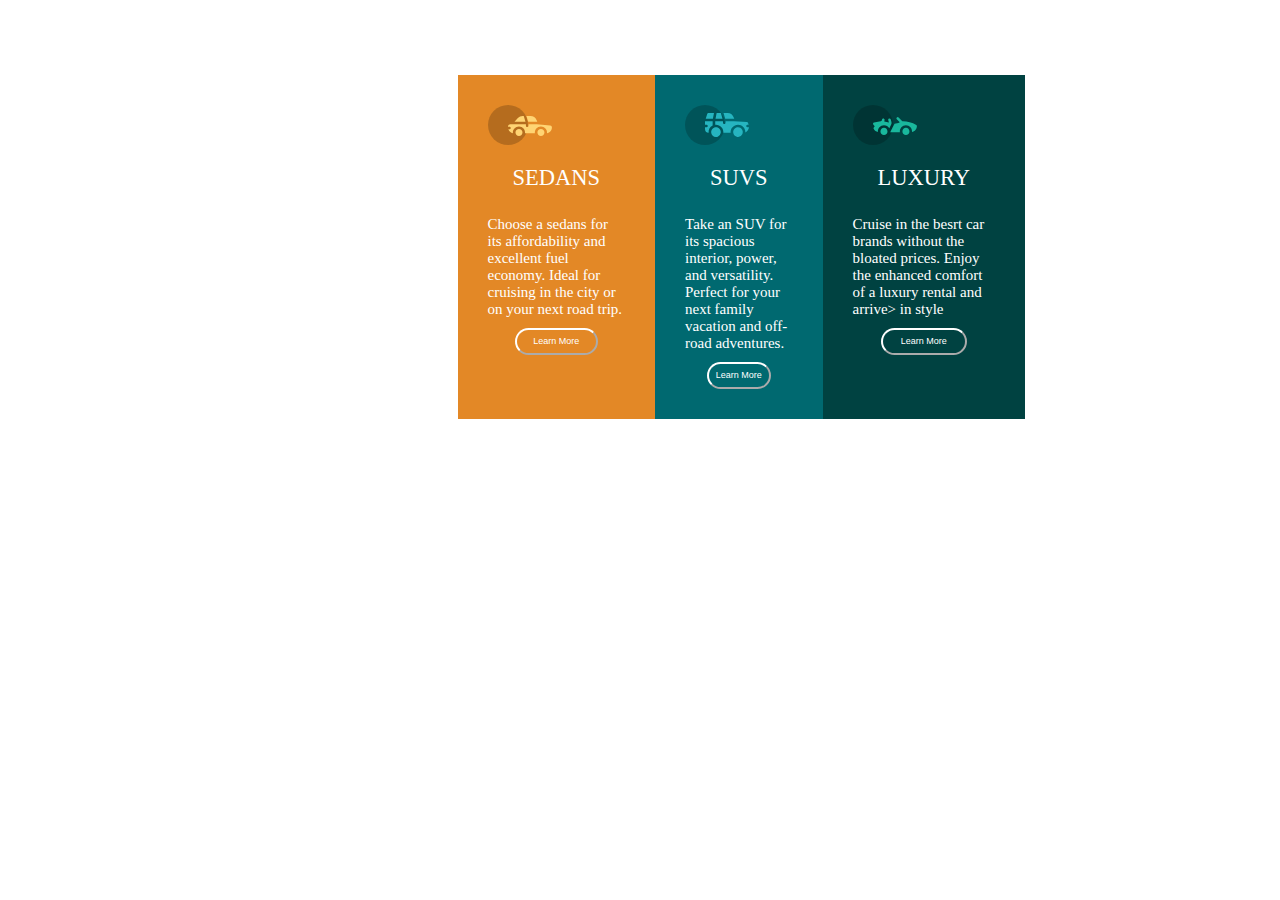
<file: flexbox__grid/index.html>
<!DOCTYPE html>
<html lang="en">
<head>
    <meta charset="UTF-8">
    <meta http-equiv="X-UA-Compatible" content="IE=edge">
    <meta name="viewport" content="width=device-width, initial-scale=1.0">
    <link rel="stylesheet" href="style.css">
    <title>learn flexbox</title>
</head>
<body>
    <main>
       <section>
        <div class="item-1">
            <img src="icon-sedans.svg" alt="sedans icon">
            <h2>SEDANS</h2>
            <P>Choose a sedans for its 
                affordability and excellent 
                fuel economy. Ideal for 
                cruising in the city or on 
                your next road trip.
            </P>
            <button><a href="#">Learn More</a></button>
        </div>

        <div class="item-2">
            <img src="icon-suvs.svg" alt="suvs icon">
            
            <h2>SUVS</h2>
            <p>Take an SUV for its spacious 
                interior, power, and 
                versatility. Perfect for your 
                next family vacation and 
                off-road adventures.
            </p>
            <button><a href="#">Learn More</a></button>
        </div>
        <div class="item-3">
            <img src="icon-luxury.svg" alt="icon-luxury icon">
            <h2>LUXURY</h2>
            <p>Cruise in the besrt car brands 
                without the bloated prices. 
                Enjoy the enhanced comfort 
                of a luxury rental and arrive>
                in style 
            </p>
            <button><a href="#">Learn More</a></button>
        </div>
    </section>

    </main>
</div>
</body>
</html>
</file>
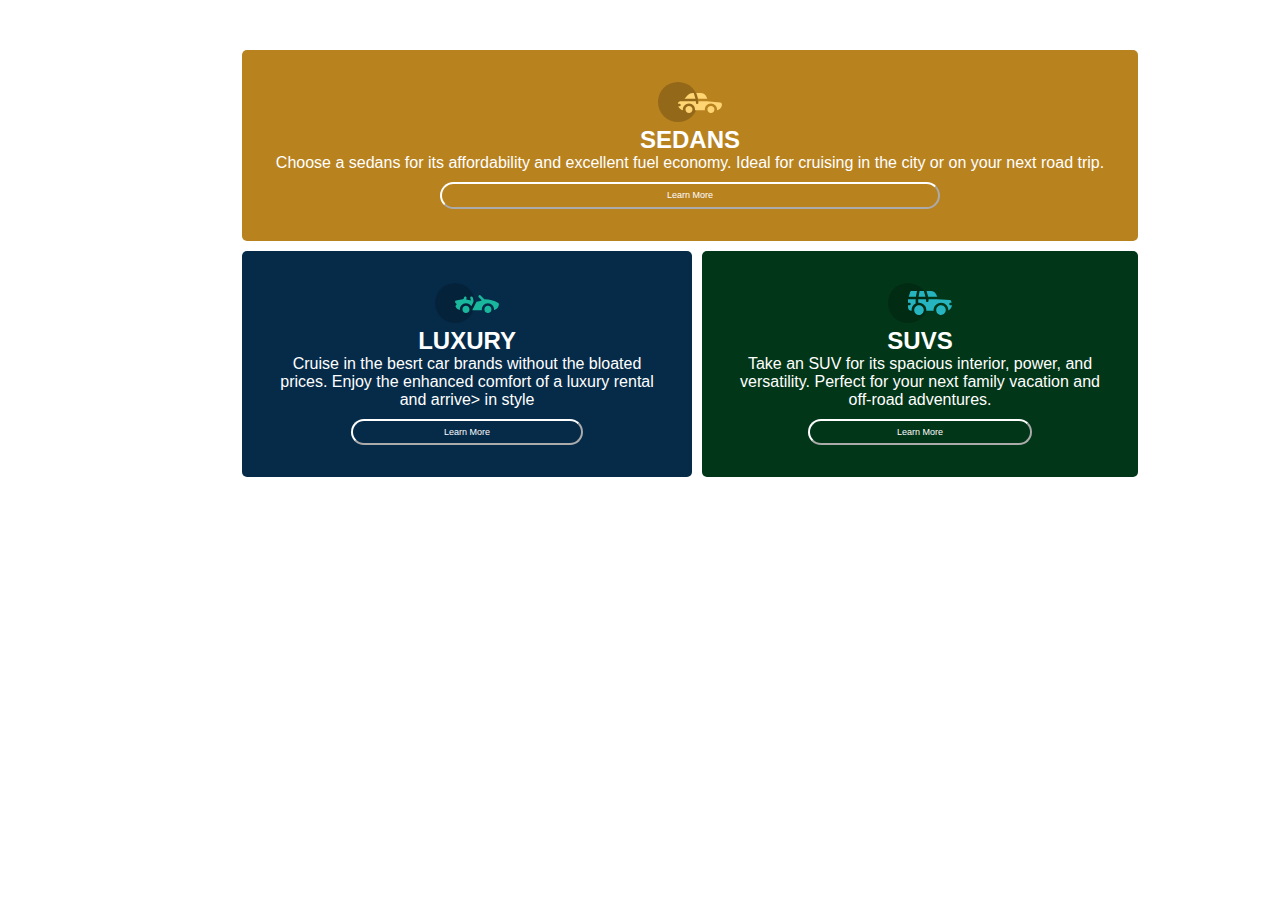
<file: flexbox__grid/grid.html>
<!DOCTYPE html>
<html lang="en">
<head>
    <meta charset="UTF-8">
    <meta http-equiv="X-UA-Compatible" content="IE=edge">
    <meta name="viewport" content="width=device-width, initial-scale=1.0">
    <link rel="stylesheet" href="grid.css">
    <title>learn flexbox</title>
</head>
<body>
    <main>

        <div class="item-1">
            <img src="icon-sedans.svg" alt="sedans icon">
            <h2>SEDANS</h2>
            <P>Choose a sedans for its 
                affordability and excellent 
                fuel economy. Ideal for 
                cruising in the city or on 
                your next road trip.
            </P>
            <button><a href="#">Learn More</a></button>
        </div>

        <div class="item-2">
            <img src="icon-suvs.svg" alt="suvs icon">
            
            <h2>SUVS</h2>
            <p>Take an SUV for its spacious 
                interior, power, and 
                versatility. Perfect for your 
                next family vacation and 
                off-road adventures.
            </p>
            <button><a href="#">Learn More</a></button>
        </div>
        <div class="item-3">
            <img src="icon-luxury.svg" alt="icon-luxury icon">
            <h2>LUXURY</h2>
            <p>Cruise in the besrt car brands 
                without the bloated prices. 
                Enjoy the enhanced comfort 
                of a luxury rental and arrive>
                in style 
            </p>
            <button><a href="#">Learn More</a></button>
        </div>

    </main>
</div>
</body>
</html>
</file>
<file: flexbox__grid/style.css>
*{
    padding: 0;
    margin: 0;
    box-sizing: border-box;
}

body{
    font-family: Lexend Deca;
    place-items: center;
    margin: 50px;
    Font-size: 15px;
   
}

main{
    padding: 25px 5px;
    margin: auto;
    width: 375px;
    height: 50%;
    color: white;
}
section{
    display: flex;
    border-radius: 10px;
    width: 100%;
    height: 100%;
}

main div{
    padding: 2em;
    text-align: center;
    width: 100%;

}
img{
    float: left;
    padding-bottom: 20px;
}
h2{
    font-weight: 400;
    margin:25px;
}
p{
    text-align: left;
}

.item-1{
    background-color:hsl(31, 77%, 52%);

}
.item-1 button{
    background-color:hsl(31, 77%, 52%) ;
}

.item-2{
    background-color: hsl(184, 100%, 22%);
}
.item-2 button{
    background-color: hsl(184, 100%, 22%);

}
.item-3{
    background-color: hsl(179, 100%, 13%);
}
.item-3 button{
    background-color: hsl(179, 100%, 13%);
}
button{
    border-radius: 50px;
    width: 60%;
    line-height: 2.5em;
    font-size: 9px;
    border-color: #fff;
    margin-top: 10px;
    align-self: left;

}
button a{
    text-decoration: none;
    color: white;
   
}
button a:hover{
    text-decoration: underline;
}
</file>
<file: flexbox__grid/grid.css>
*{
    padding: 0;
    margin: 0;
    box-sizing: border-box;
}
body{
    font-family: Arial, Helvetica, sans-serif;
    place-items: center;
    margin: 50px;
    width: 100%;
    height: 100%;
   
}
main{
    height: 50%;
    justify-content: center;
    display: grid;
    grid-template-areas:
    'a a'
    'c b'
    ;
    gap: 10px;
    width: 70%;
    margin: auto;
    color: white;
    }
    
    main div{
        padding: 2em;
        text-align: center;
        border-radius: 5px;
    
    }
    .item-1 button{
        background-color: rgb(184, 130, 31);
    }
    .item-1{
    background-color: rgb(184, 130, 31);
    grid-area: a;
    

    }
    .item-2 button{
        background-color: rgb(2, 54, 24);}

    .item-2{
        background-color: rgb(2, 54, 24);
        grid-area: b;
    
    }
    .item-3 button{
        background-color:rgb(6, 43, 73);
    }
    .item-3{
        background-color:rgb(6, 43, 73);
        grid-area: c;
        
    }
    button{
        border-radius: 50px;
        width: 60%;
        line-height: 2.5em;
        font-size: 9px;
        border-color: #fff;
        margin-top: 10px;
        align-self: left;
    
    }
    button a{
        text-decoration: none;
        color: white;
       
    }
    button a:hover{
        text-decoration: underline;
    }
</file>
